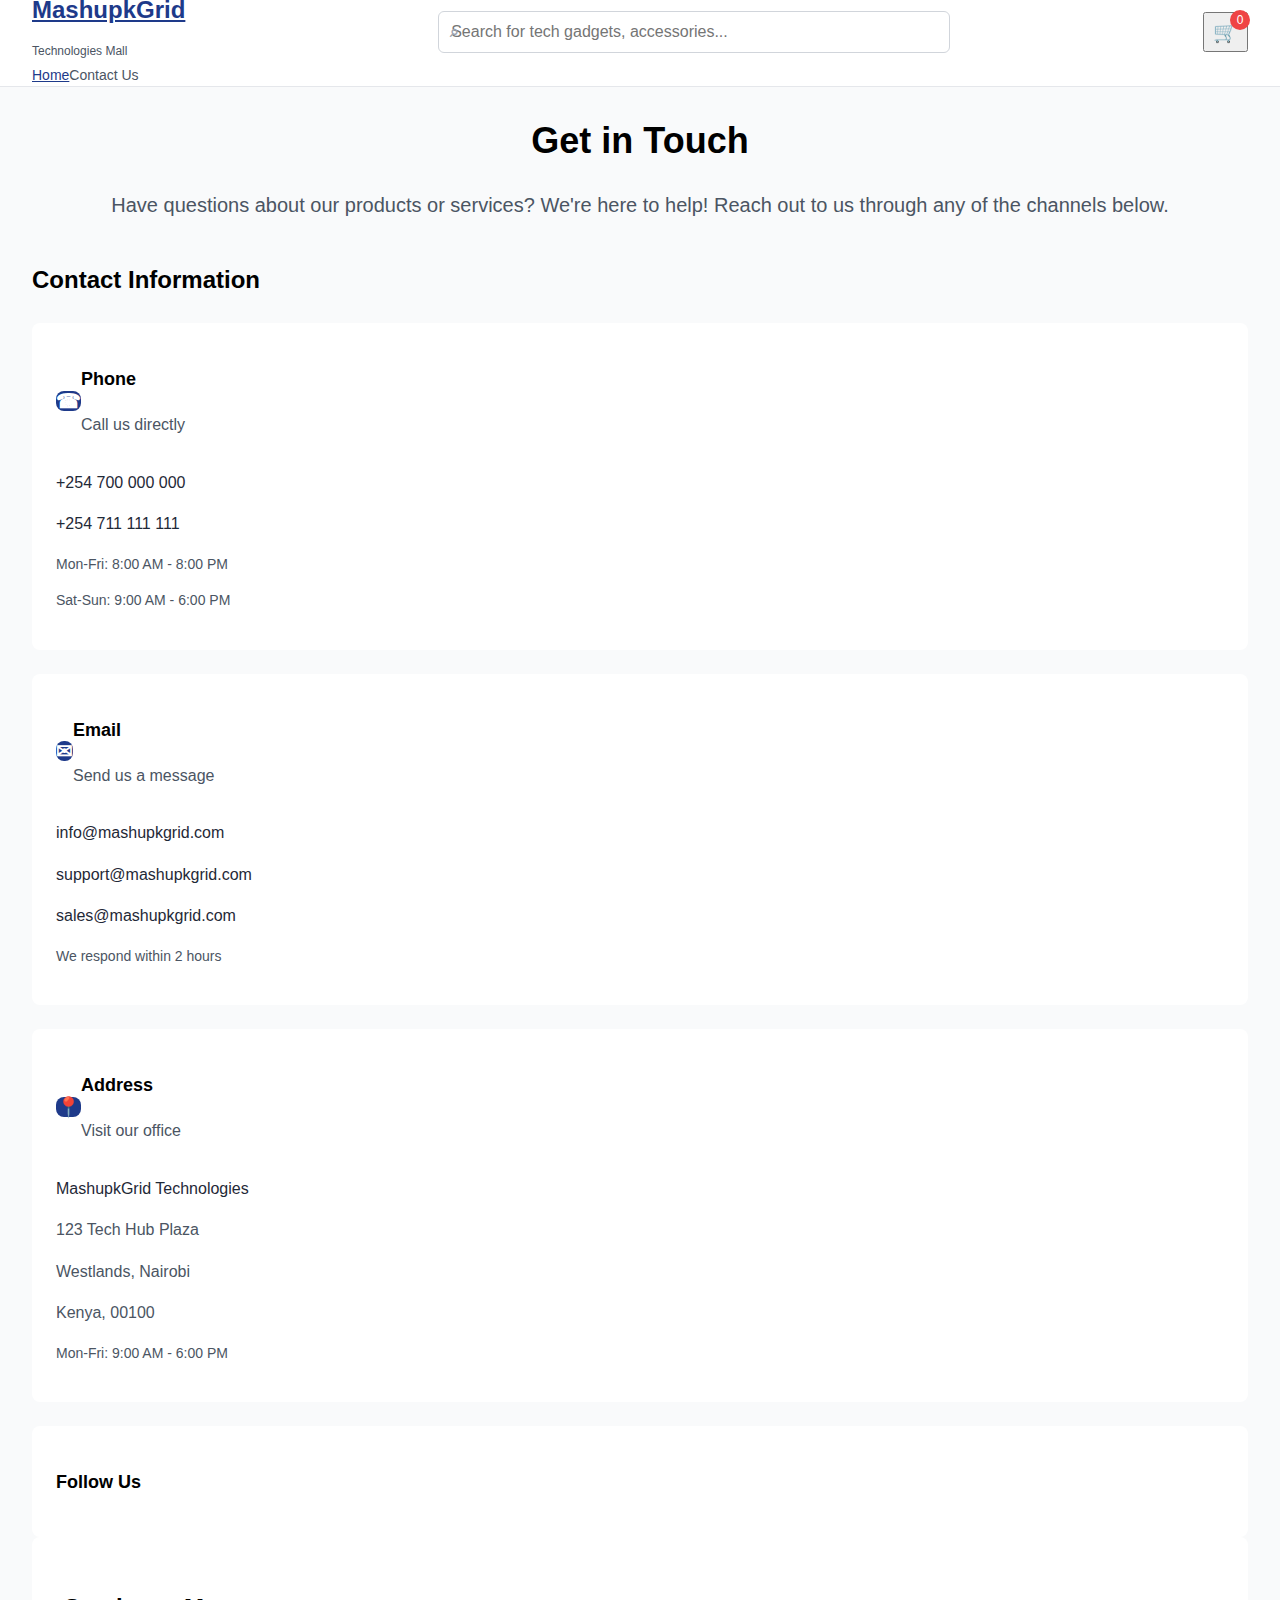
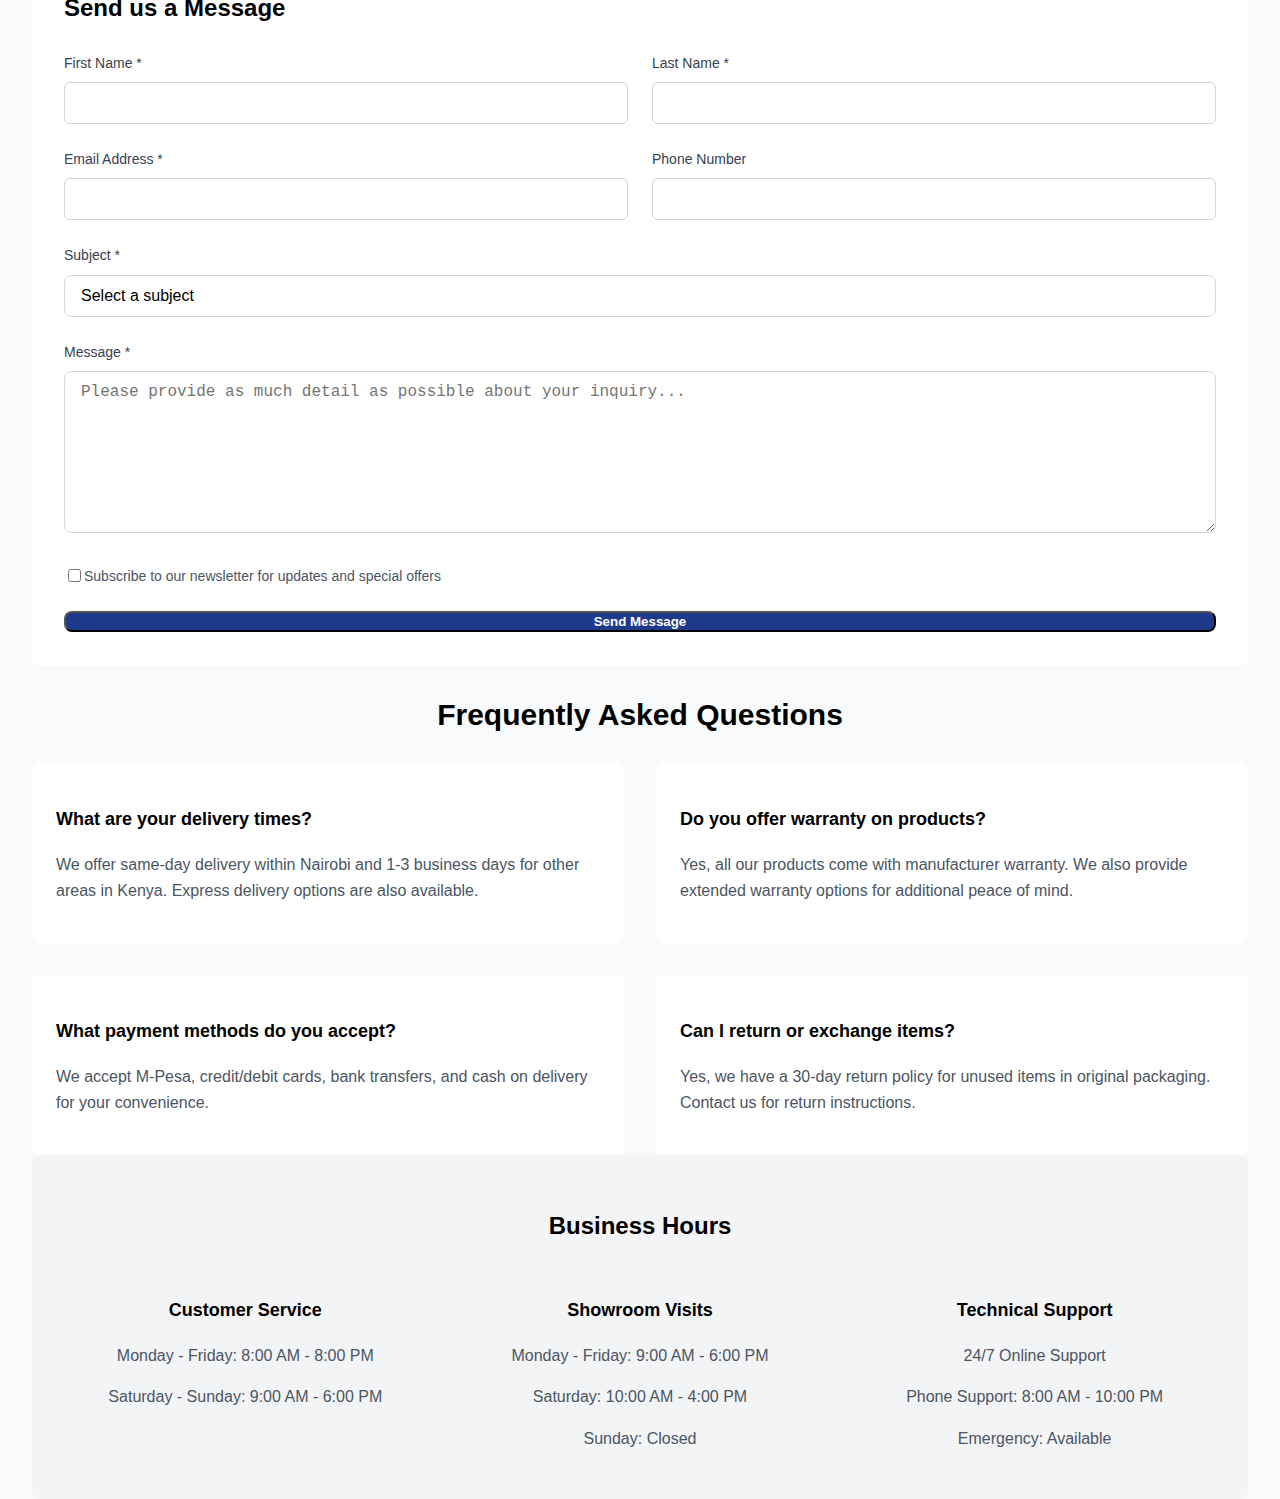
<file: contact.html>
<!DOCTYPE html>
<html lang="en">
<head>
    <meta charset="UTF-8">
    <meta name="viewport" content="width=device-width, initial-scale=1.0">
    <title>Contact Us - MashupkGrid Technologies Mall</title>
    <link rel="stylesheet" href="css/tailwind-custom.css">
    <link rel="stylesheet" href="css/custom-config.css">
    <link rel="stylesheet" href="css/fontawesome.css">
</head>
<body class="bg-gray-50">
    <!-- Navigation Header -->
    <nav class="bg-white shadow-lg">
        <div class="max-w-7xl mx-auto px-4 sm:px-6 lg:px-8">
            <div class="flex justify-between h-16">
                <div class="flex items-center">
                    <!-- Logo -->
                    <div class="flex-shrink-0">
                        <a href="index.html" class="text-2xl font-bold text-primary">MashupkGrid</a>
                        <p class="text-xs text-gray-600">Technologies Mall</p>
                    </div>
                </div>
                
                <!-- Search Bar -->
                <div class="hidden md:flex items-center flex-1 max-w-lg mx-8">
                    <div class="relative w-full">
                        <input type="text" id="search-input" placeholder="Search for tech gadgets, accessories..." 
                               class="w-full px-4 py-2 pl-10 pr-4 border border-gray-300 rounded-lg focus:outline-none focus:ring-2 focus:ring-primary">
                        <i class="fas fa-search absolute left-3 top-1/2 transform -translate-y-1/2 text-gray-400"></i>
                    </div>
                </div>
                
                <!-- Cart -->
                <div class="flex items-center space-x-4">
                    <button id="cart-btn" class="relative p-2 text-gray-600 hover:text-primary">
                        <i class="fas fa-shopping-cart text-xl"></i>
                        <span id="cart-count" class="absolute -top-1 -right-1 bg-red-500 text-white text-xs rounded-full h-5 w-5 flex items-center justify-center">0</span>
                    </button>
                </div>
            </div>
        </div>
    </nav>

    <!-- Breadcrumb -->
    <nav class="bg-white border-b border-gray-200 py-3">
        <div class="max-w-7xl mx-auto px-4 sm:px-6 lg:px-8">
            <div class="flex items-center space-x-2 text-sm">
                <a href="index.html" class="text-primary hover:text-blue-700">Home</a>
                <i class="fas fa-chevron-right text-gray-400"></i>
                <span class="text-gray-600">Contact Us</span>
            </div>
        </div>
    </nav>

    <!-- Contact Content -->
    <div class="max-w-7xl mx-auto px-4 sm:px-6 lg:px-8 py-12">
        <!-- Header -->
        <div class="text-center mb-12">
            <h1 class="text-4xl font-bold text-gray-900 mb-4">Get in Touch</h1>
            <p class="text-xl text-gray-600 max-w-2xl mx-auto">
                Have questions about our products or services? We're here to help! 
                Reach out to us through any of the channels below.
            </p>
        </div>

        <div class="grid grid-cols-1 lg:grid-cols-3 gap-12">
            <!-- Contact Information -->
            <div class="lg:col-span-1">
                <h2 class="text-2xl font-bold text-gray-900 mb-6">Contact Information</h2>
                
                <!-- Contact Cards -->
                <div class="space-y-6">
                    <!-- Phone -->
                    <div class="bg-white p-6 rounded-lg shadow-md">
                        <div class="flex items-center mb-4">
                            <div class="bg-primary text-white w-12 h-12 rounded-lg flex items-center justify-center mr-4">
                                <i class="fas fa-phone text-xl"></i>
                            </div>
                            <div>
                                <h3 class="text-lg font-semibold">Phone</h3>
                                <p class="text-gray-600">Call us directly</p>
                            </div>
                        </div>
                        <div class="space-y-2">
                            <p class="text-gray-800 font-medium">+254 700 000 000</p>
                            <p class="text-gray-800 font-medium">+254 711 111 111</p>
                            <p class="text-sm text-gray-600">Mon-Fri: 8:00 AM - 8:00 PM</p>
                            <p class="text-sm text-gray-600">Sat-Sun: 9:00 AM - 6:00 PM</p>
                        </div>
                    </div>

                    <!-- Email -->
                    <div class="bg-white p-6 rounded-lg shadow-md">
                        <div class="flex items-center mb-4">
                            <div class="bg-primary text-white w-12 h-12 rounded-lg flex items-center justify-center mr-4">
                                <i class="fas fa-envelope text-xl"></i>
                            </div>
                            <div>
                                <h3 class="text-lg font-semibold">Email</h3>
                                <p class="text-gray-600">Send us a message</p>
                            </div>
                        </div>
                        <div class="space-y-2">
                            <p class="text-gray-800 font-medium">info@mashupkgrid.com</p>
                            <p class="text-gray-800 font-medium">support@mashupkgrid.com</p>
                            <p class="text-gray-800 font-medium">sales@mashupkgrid.com</p>
                            <p class="text-sm text-gray-600">We respond within 2 hours</p>
                        </div>
                    </div>

                    <!-- Address -->
                    <div class="bg-white p-6 rounded-lg shadow-md">
                        <div class="flex items-center mb-4">
                            <div class="bg-primary text-white w-12 h-12 rounded-lg flex items-center justify-center mr-4">
                                <i class="fas fa-map-marker-alt text-xl"></i>
                            </div>
                            <div>
                                <h3 class="text-lg font-semibold">Address</h3>
                                <p class="text-gray-600">Visit our office</p>
                            </div>
                        </div>
                        <div class="space-y-2">
                            <p class="text-gray-800 font-medium">MashupkGrid Technologies</p>
                            <p class="text-gray-600">123 Tech Hub Plaza</p>
                            <p class="text-gray-600">Westlands, Nairobi</p>
                            <p class="text-gray-600">Kenya, 00100</p>
                            <p class="text-sm text-gray-600 mt-3">Mon-Fri: 9:00 AM - 6:00 PM</p>
                        </div>
                    </div>

                    <!-- Social Media -->
                    <div class="bg-white p-6 rounded-lg shadow-md">
                        <h3 class="text-lg font-semibold mb-4">Follow Us</h3>
                        <div class="flex space-x-4">
                            <a href="#" class="bg-blue-600 text-white w-10 h-10 rounded-lg flex items-center justify-center hover:bg-blue-700">
                                <i class="fab fa-facebook-f"></i>
                            </a>
                            <a href="#" class="bg-blue-400 text-white w-10 h-10 rounded-lg flex items-center justify-center hover:bg-blue-500">
                                <i class="fab fa-twitter"></i>
                            </a>
                            <a href="#" class="bg-red-600 text-white w-10 h-10 rounded-lg flex items-center justify-center hover:bg-red-700">
                                <i class="fab fa-instagram"></i>
                            </a>
                            <a href="#" class="bg-blue-800 text-white w-10 h-10 rounded-lg flex items-center justify-center hover:bg-blue-900">
                                <i class="fab fa-linkedin-in"></i>
                            </a>
                        </div>
                    </div>
                </div>
            </div>

            <!-- Contact Form -->
            <div class="lg:col-span-2">
                <div class="bg-white p-8 rounded-lg shadow-md">
                    <h2 class="text-2xl font-bold text-gray-900 mb-6">Send us a Message</h2>
                    
                    <form id="contact-form" class="space-y-6">
                        <div class="grid grid-cols-1 md:grid-cols-2 gap-6">
                            <div>
                                <label class="block text-sm font-medium text-gray-700 mb-2">First Name *</label>
                                <input type="text" required 
                                       class="w-full px-4 py-3 border border-gray-300 rounded-lg focus:outline-none focus:ring-2 focus:ring-primary">
                            </div>
                            <div>
                                <label class="block text-sm font-medium text-gray-700 mb-2">Last Name *</label>
                                <input type="text" required 
                                       class="w-full px-4 py-3 border border-gray-300 rounded-lg focus:outline-none focus:ring-2 focus:ring-primary">
                            </div>
                        </div>

                        <div class="grid grid-cols-1 md:grid-cols-2 gap-6">
                            <div>
                                <label class="block text-sm font-medium text-gray-700 mb-2">Email Address *</label>
                                <input type="email" required 
                                       class="w-full px-4 py-3 border border-gray-300 rounded-lg focus:outline-none focus:ring-2 focus:ring-primary">
                            </div>
                            <div>
                                <label class="block text-sm font-medium text-gray-700 mb-2">Phone Number</label>
                                <input type="tel" 
                                       class="w-full px-4 py-3 border border-gray-300 rounded-lg focus:outline-none focus:ring-2 focus:ring-primary">
                            </div>
                        </div>

                        <div>
                            <label class="block text-sm font-medium text-gray-700 mb-2">Subject *</label>
                            <select required class="w-full px-4 py-3 border border-gray-300 rounded-lg focus:outline-none focus:ring-2 focus:ring-primary">
                                <option value="">Select a subject</option>
                                <option value="general">General Inquiry</option>
                                <option value="product">Product Question</option>
                                <option value="order">Order Status</option>
                                <option value="technical">Technical Support</option>
                                <option value="billing">Billing Issue</option>
                                <option value="partnership">Partnership</option>
                                <option value="other">Other</option>
                            </select>
                        </div>

                        <div>
                            <label class="block text-sm font-medium text-gray-700 mb-2">Message *</label>
                            <textarea required rows="6" 
                                      placeholder="Please provide as much detail as possible about your inquiry..."
                                      class="w-full px-4 py-3 border border-gray-300 rounded-lg focus:outline-none focus:ring-2 focus:ring-primary"></textarea>
                        </div>

                        <div class="flex items-center">
                            <input type="checkbox" id="newsletter" 
                                   class="w-4 h-4 text-primary border-gray-300 rounded focus:ring-primary">
                            <label for="newsletter" class="ml-2 text-sm text-gray-600">
                                Subscribe to our newsletter for updates and special offers
                            </label>
                        </div>

                        <button type="submit" 
                                class="w-full bg-primary text-white py-3 px-6 rounded-lg font-semibold hover:bg-blue-700 transition duration-300">
                            <i class="fas fa-paper-plane mr-2"></i>Send Message
                        </button>
                    </form>
                </div>
            </div>
        </div>

        <!-- FAQ Section -->
        <div class="mt-16">
            <h2 class="text-3xl font-bold text-center text-gray-900 mb-12">Frequently Asked Questions</h2>
            <div class="grid grid-cols-1 md:grid-cols-2 gap-8">
                <div class="bg-white p-6 rounded-lg shadow-md">
                    <h3 class="text-lg font-semibold mb-3">What are your delivery times?</h3>
                    <p class="text-gray-600">
                        We offer same-day delivery within Nairobi and 1-3 business days for other areas in Kenya. 
                        Express delivery options are also available.
                    </p>
                </div>
                <div class="bg-white p-6 rounded-lg shadow-md">
                    <h3 class="text-lg font-semibold mb-3">Do you offer warranty on products?</h3>
                    <p class="text-gray-600">
                        Yes, all our products come with manufacturer warranty. We also provide extended warranty 
                        options for additional peace of mind.
                    </p>
                </div>
                <div class="bg-white p-6 rounded-lg shadow-md">
                    <h3 class="text-lg font-semibold mb-3">What payment methods do you accept?</h3>
                    <p class="text-gray-600">
                        We accept M-Pesa, credit/debit cards, bank transfers, and cash on delivery for your convenience.
                    </p>
                </div>
                <div class="bg-white p-6 rounded-lg shadow-md">
                    <h3 class="text-lg font-semibold mb-3">Can I return or exchange items?</h3>
                    <p class="text-gray-600">
                        Yes, we have a 30-day return policy for unused items in original packaging. 
                        Contact us for return instructions.
                    </p>
                </div>
            </div>
        </div>

        <!-- Business Hours -->
        <div class="mt-16 bg-gray-100 rounded-lg p-8">
            <h2 class="text-2xl font-bold text-center text-gray-900 mb-8">Business Hours</h2>
            <div class="grid grid-cols-1 md:grid-cols-3 gap-8 text-center">
                <div>
                    <h3 class="text-lg font-semibold mb-3">Customer Service</h3>
                    <div class="space-y-1 text-gray-600">
                        <p>Monday - Friday: 8:00 AM - 8:00 PM</p>
                        <p>Saturday - Sunday: 9:00 AM - 6:00 PM</p>
                    </div>
                </div>
                <div>
                    <h3 class="text-lg font-semibold mb-3">Showroom Visits</h3>
                    <div class="space-y-1 text-gray-600">
                        <p>Monday - Friday: 9:00 AM - 6:00 PM</p>
                        <p>Saturday: 10:00 AM - 4:00 PM</p>
                        <p>Sunday: Closed</p>
                    </div>
                </div>
                <div>
                    <h3 class="text-lg font-semibold mb-3">Technical Support</h3>
                    <div class="space-y-1 text-gray-600">
                        <p>24/7 Online Support</p>
                        <p>Phone Support: 8:00 AM - 10:00 PM</p>
                        <p>Emergency: Available</p>
                    </div>
                </div>
            </div>
        </div>
    </div>

    <!-- Shopping Cart Sidebar -->
    <div id="cart-sidebar" class="fixed inset-y-0 right-0 w-96 bg-white shadow-2xl transform translate-x-full transition-transform duration-300 z-50">
        <div class="p-6">
            <div class="flex justify-between items-center mb-6">
                <h3 class="text-xl font-bold">Shopping Cart</h3>
                <button id="close-cart" class="text-gray-500 hover:text-gray-700">
                    <i class="fas fa-times text-xl"></i>
                </button>
            </div>
            <div id="cart-items" class="space-y-4">
                <!-- Cart items will be populated by JavaScript -->
            </div>
            <div class="border-t pt-4 mt-6">
                <div class="flex justify-between text-xl font-bold mb-4">
                    <span>Total: </span>
                    <span id="cart-total">KSh 0.00</span>
                </div>
                <button id="checkout-btn" class="w-full bg-primary text-white py-3 rounded-lg font-semibold hover:bg-blue-700">
                    Proceed to Checkout
                </button>
            </div>
        </div>
    </div>

    <!-- Cart Overlay -->
    <div id="cart-overlay" class="fixed inset-0 bg-black bg-opacity-50 hidden z-40"></div>

    <script src="js/main.js"></script>
    <link rel="stylesheet" href="css/custom-config.css">
</body>
</html>
</file>
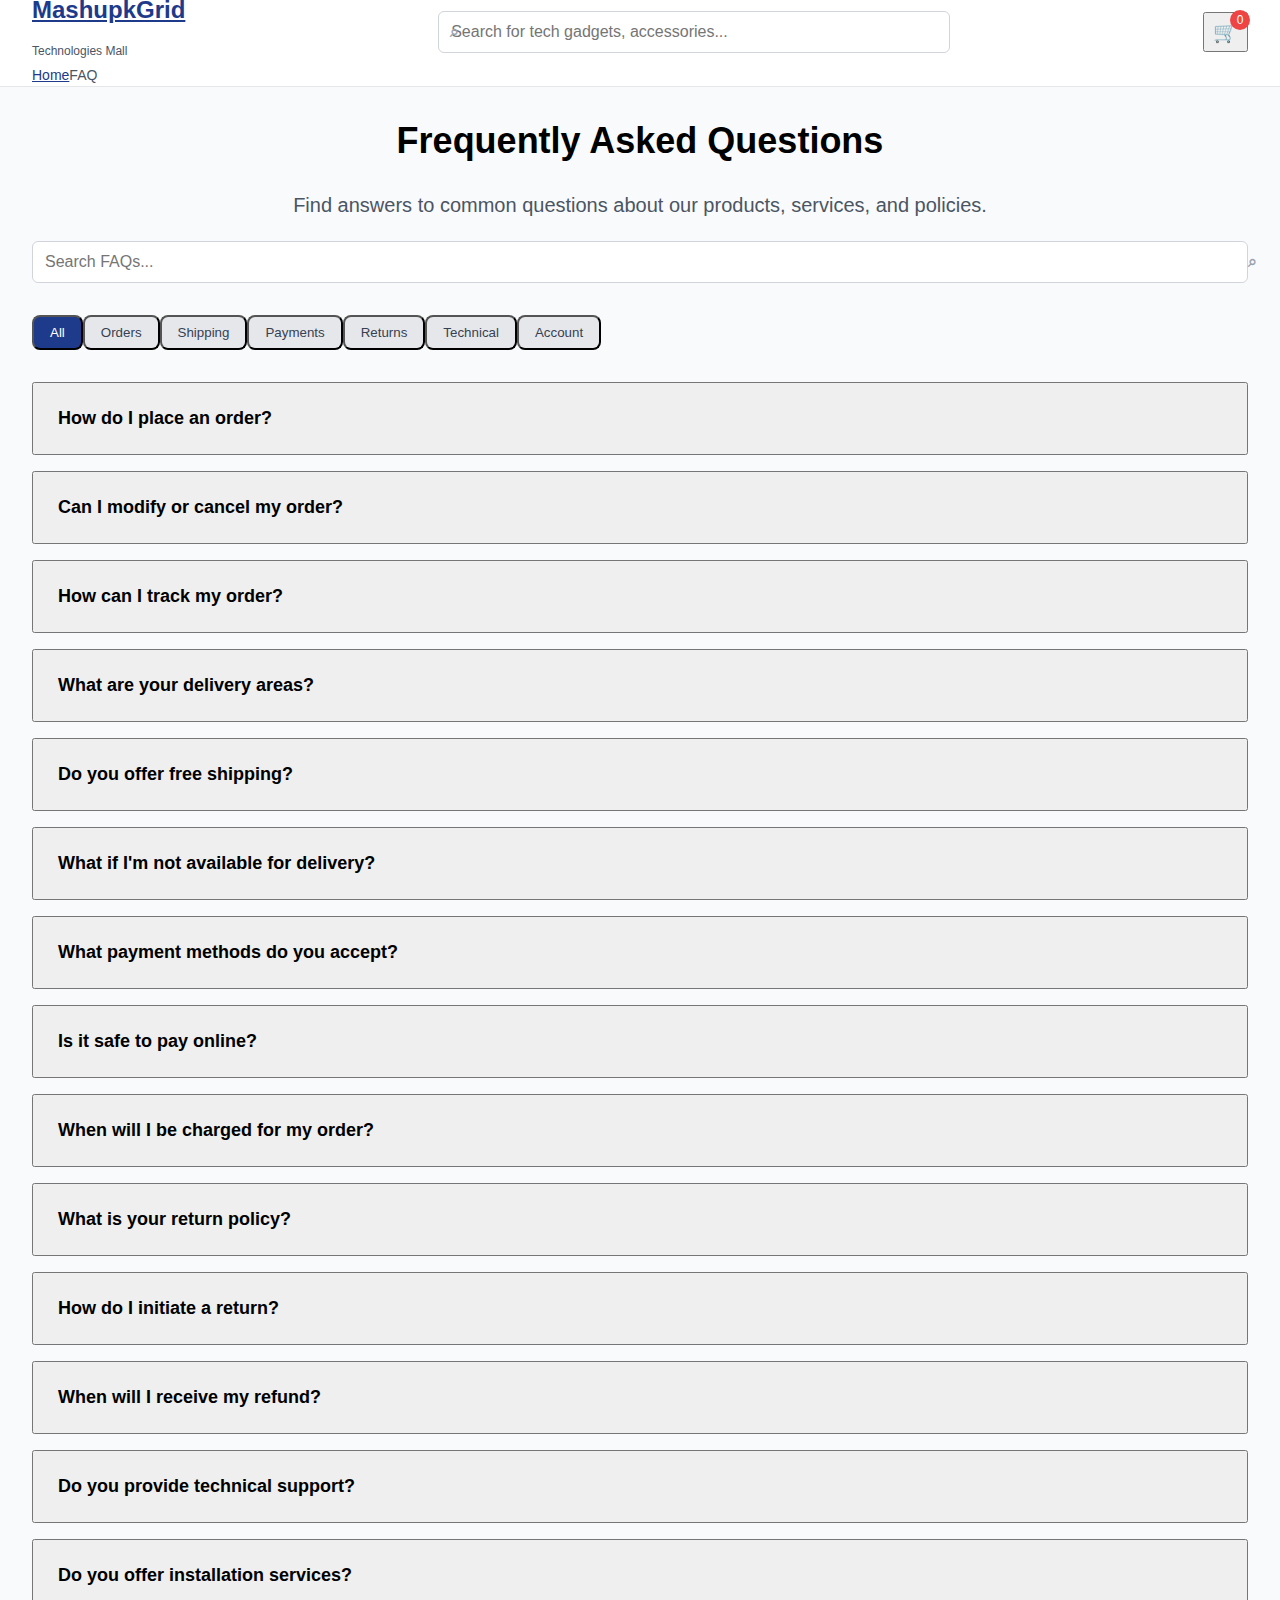
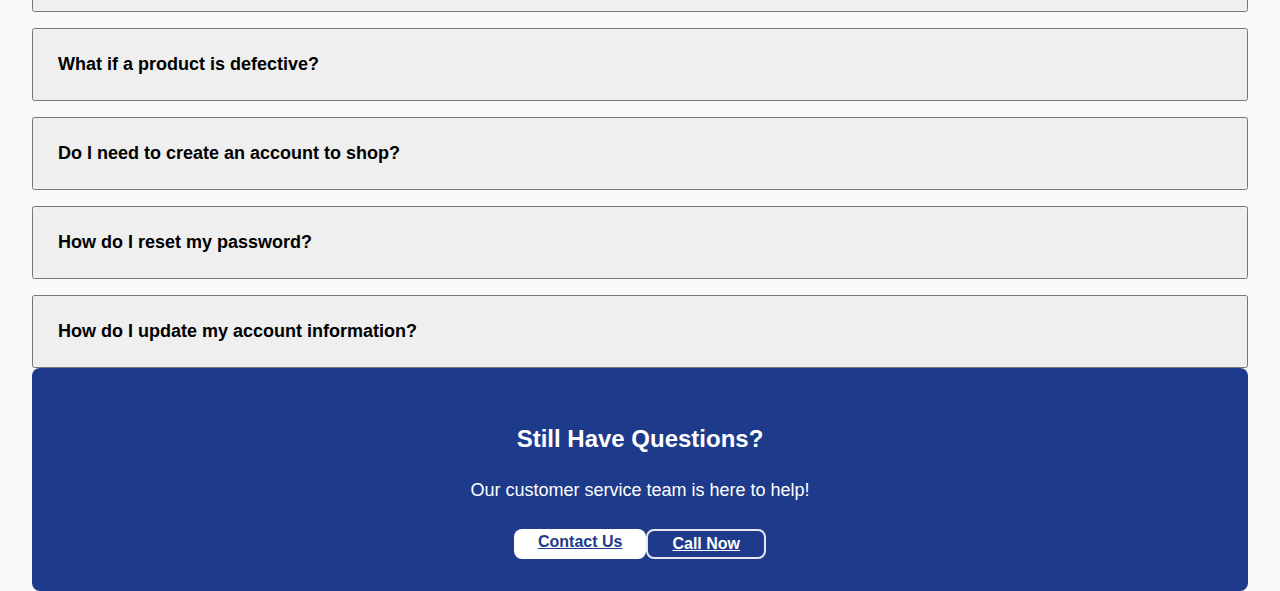
<file: faq.html>
<!DOCTYPE html>
<html lang="en">
<head>
    <meta charset="UTF-8">
    <meta name="viewport" content="width=device-width, initial-scale=1.0">
    <title>FAQ - MashupkGrid Technologies Mall</title>
    <link rel="stylesheet" href="css/tailwind-custom.css">
    <link rel="stylesheet" href="css/custom-config.css">
    <link rel="stylesheet" href="css/fontawesome.css">
</head>
<body class="bg-gray-50">
    <!-- Navigation Header -->
    <nav class="bg-white shadow-lg">
        <div class="max-w-7xl mx-auto px-4 sm:px-6 lg:px-8">
            <div class="flex justify-between h-16">
                <div class="flex items-center">
                    <!-- Logo -->
                    <div class="flex-shrink-0">
                        <a href="index.html" class="text-2xl font-bold text-primary">MashupkGrid</a>
                        <p class="text-xs text-gray-600">Technologies Mall</p>
                    </div>
                </div>
                
                <!-- Search Bar -->
                <div class="hidden md:flex items-center flex-1 max-w-lg mx-8">
                    <div class="relative w-full">
                        <input type="text" id="search-input" placeholder="Search for tech gadgets, accessories..." 
                               class="w-full px-4 py-2 pl-10 pr-4 border border-gray-300 rounded-lg focus:outline-none focus:ring-2 focus:ring-primary">
                        <i class="fas fa-search absolute left-3 top-1/2 transform -translate-y-1/2 text-gray-400"></i>
                    </div>
                </div>
                
                <!-- Cart -->
                <div class="flex items-center space-x-4">
                    <button id="cart-btn" class="relative p-2 text-gray-600 hover:text-primary">
                        <i class="fas fa-shopping-cart text-xl"></i>
                        <span id="cart-count" class="absolute -top-1 -right-1 bg-red-500 text-white text-xs rounded-full h-5 w-5 flex items-center justify-center">0</span>
                    </button>
                </div>
            </div>
        </div>
    </nav>

    <!-- Breadcrumb -->
    <nav class="bg-white border-b border-gray-200 py-3">
        <div class="max-w-7xl mx-auto px-4 sm:px-6 lg:px-8">
            <div class="flex items-center space-x-2 text-sm">
                <a href="index.html" class="text-primary hover:text-blue-700">Home</a>
                <i class="fas fa-chevron-right text-gray-400"></i>
                <span class="text-gray-600">FAQ</span>
            </div>
        </div>
    </nav>

    <!-- FAQ Content -->
    <div class="max-w-4xl mx-auto px-4 sm:px-6 lg:px-8 py-12">
        <!-- Header -->
        <div class="text-center mb-12">
            <h1 class="text-4xl font-bold text-gray-900 mb-4">Frequently Asked Questions</h1>
            <p class="text-xl text-gray-600">
                Find answers to common questions about our products, services, and policies.
            </p>
        </div>

        <!-- Search FAQ -->
        <div class="mb-8">
            <div class="relative">
                <input type="text" id="faq-search" placeholder="Search FAQs..." 
                       class="w-full px-4 py-3 pl-12 border border-gray-300 rounded-lg focus:outline-none focus:ring-2 focus:ring-primary">
                <i class="fas fa-search absolute left-4 top-1/2 transform -translate-y-1/2 text-gray-400"></i>
            </div>
        </div>

        <!-- FAQ Categories -->
        <div class="mb-8">
            <div class="flex flex-wrap gap-2">
                <button class="faq-category-btn bg-primary text-white px-4 py-2 rounded-lg" data-category="all">All</button>
                <button class="faq-category-btn bg-gray-200 text-gray-700 px-4 py-2 rounded-lg hover:bg-gray-300" data-category="orders">Orders</button>
                <button class="faq-category-btn bg-gray-200 text-gray-700 px-4 py-2 rounded-lg hover:bg-gray-300" data-category="shipping">Shipping</button>
                <button class="faq-category-btn bg-gray-200 text-gray-700 px-4 py-2 rounded-lg hover:bg-gray-300" data-category="payments">Payments</button>
                <button class="faq-category-btn bg-gray-200 text-gray-700 px-4 py-2 rounded-lg hover:bg-gray-300" data-category="returns">Returns</button>
                <button class="faq-category-btn bg-gray-200 text-gray-700 px-4 py-2 rounded-lg hover:bg-gray-300" data-category="technical">Technical</button>
                <button class="faq-category-btn bg-gray-200 text-gray-700 px-4 py-2 rounded-lg hover:bg-gray-300" data-category="account">Account</button>
            </div>
        </div>

        <!-- FAQ Items -->
        <div class="space-y-4" id="faq-container">
            <!-- Orders Category -->
            <div class="faq-item bg-white rounded-lg shadow-md overflow-hidden" data-category="orders">
                <button class="faq-question w-full text-left p-6 hover:bg-gray-50 flex justify-between items-center">
                    <span class="font-semibold text-lg">How do I place an order?</span>
                    <i class="fas fa-chevron-down transform transition-transform"></i>
                </button>
                <div class="faq-answer hidden p-6 pt-0 text-gray-600">
                    <p>To place an order, simply browse our products, add items to your cart, and proceed to checkout. You'll need to provide your delivery information and choose a payment method. Once confirmed, you'll receive an order confirmation email.</p>
                </div>
            </div>

            <div class="faq-item bg-white rounded-lg shadow-md overflow-hidden" data-category="orders">
                <button class="faq-question w-full text-left p-6 hover:bg-gray-50 flex justify-between items-center">
                    <span class="font-semibold text-lg">Can I modify or cancel my order?</span>
                    <i class="fas fa-chevron-down transform transition-transform"></i>
                </button>
                <div class="faq-answer hidden p-6 pt-0 text-gray-600">
                    <p>You can modify or cancel your order within 1 hour of placing it. After that, if the order hasn't been processed, please contact our customer service team immediately. Once an order is dispatched, modifications are not possible.</p>
                </div>
            </div>

            <div class="faq-item bg-white rounded-lg shadow-md overflow-hidden" data-category="orders">
                <button class="faq-question w-full text-left p-6 hover:bg-gray-50 flex justify-between items-center">
                    <span class="font-semibold text-lg">How can I track my order?</span>
                    <i class="fas fa-chevron-down transform transition-transform"></i>
                </button>
                <div class="faq-answer hidden p-6 pt-0 text-gray-600">
                    <p>Once your order is dispatched, you'll receive a tracking number via SMS and email. You can use this number to track your package on our website or through our delivery partner's tracking system.</p>
                </div>
            </div>

            <!-- Shipping Category -->
            <div class="faq-item bg-white rounded-lg shadow-md overflow-hidden" data-category="shipping">
                <button class="faq-question w-full text-left p-6 hover:bg-gray-50 flex justify-between items-center">
                    <span class="font-semibold text-lg">What are your delivery areas?</span>
                    <i class="fas fa-chevron-down transform transition-transform"></i>
                </button>
                <div class="faq-answer hidden p-6 pt-0 text-gray-600">
                    <p>We deliver nationwide across Kenya. Same-day delivery is available within Nairobi, while other areas receive delivery within 1-3 business days depending on the location.</p>
                </div>
            </div>

            <div class="faq-item bg-white rounded-lg shadow-md overflow-hidden" data-category="shipping">
                <button class="faq-question w-full text-left p-6 hover:bg-gray-50 flex justify-between items-center">
                    <span class="font-semibold text-lg">Do you offer free shipping?</span>
                    <i class="fas fa-chevron-down transform transition-transform"></i>
                </button>
                <div class="faq-answer hidden p-6 pt-0 text-gray-600">
                    <p>Yes! We offer free standard shipping on orders above KSh 5,000. For orders below this amount, standard shipping fees apply. Express and overnight delivery options are available at additional cost.</p>
                </div>
            </div>

            <div class="faq-item bg-white rounded-lg shadow-md overflow-hidden" data-category="shipping">
                <button class="faq-question w-full text-left p-6 hover:bg-gray-50 flex justify-between items-center">
                    <span class="font-semibold text-lg">What if I'm not available for delivery?</span>
                    <i class="fas fa-chevron-down transform transition-transform"></i>
                </button>
                <div class="faq-answer hidden p-6 pt-0 text-gray-600">
                    <p>Our delivery team will attempt to contact you before delivery. If you're not available, they'll try to deliver the next business day. You can also arrange a convenient delivery time by contacting our customer service.</p>
                </div>
            </div>

            <!-- Payments Category -->
            <div class="faq-item bg-white rounded-lg shadow-md overflow-hidden" data-category="payments">
                <button class="faq-question w-full text-left p-6 hover:bg-gray-50 flex justify-between items-center">
                    <span class="font-semibold text-lg">What payment methods do you accept?</span>
                    <i class="fas fa-chevron-down transform transition-transform"></i>
                </button>
                <div class="faq-answer hidden p-6 pt-0 text-gray-600">
                    <p>We accept multiple payment methods including M-Pesa, Visa, MasterCard, bank transfers, and cash on delivery. All online payments are processed securely through encrypted channels.</p>
                </div>
            </div>

            <div class="faq-item bg-white rounded-lg shadow-md overflow-hidden" data-category="payments">
                <button class="faq-question w-full text-left p-6 hover:bg-gray-50 flex justify-between items-center">
                    <span class="font-semibold text-lg">Is it safe to pay online?</span>
                    <i class="fas fa-chevron-down transform transition-transform"></i>
                </button>
                <div class="faq-answer hidden p-6 pt-0 text-gray-600">
                    <p>Absolutely! We use industry-standard SSL encryption to protect your payment information. We're also PCI DSS compliant, ensuring your credit card details are handled securely.</p>
                </div>
            </div>

            <div class="faq-item bg-white rounded-lg shadow-md overflow-hidden" data-category="payments">
                <button class="faq-question w-full text-left p-6 hover:bg-gray-50 flex justify-between items-center">
                    <span class="font-semibold text-lg">When will I be charged for my order?</span>
                    <i class="fas fa-chevron-down transform transition-transform"></i>
                </button>
                <div class="faq-answer hidden p-6 pt-0 text-gray-600">
                    <p>For online payments, you'll be charged immediately upon order confirmation. For cash on delivery orders, payment is collected when the order is delivered to your address.</p>
                </div>
            </div>

            <!-- Returns Category -->
            <div class="faq-item bg-white rounded-lg shadow-md overflow-hidden" data-category="returns">
                <button class="faq-question w-full text-left p-6 hover:bg-gray-50 flex justify-between items-center">
                    <span class="font-semibold text-lg">What is your return policy?</span>
                    <i class="fas fa-chevron-down transform transition-transform"></i>
                </button>
                <div class="faq-answer hidden p-6 pt-0 text-gray-600">
                    <p>We offer a 30-day return policy for unused items in their original packaging. The item must be in the same condition as received, with all accessories and documentation included.</p>
                </div>
            </div>

            <div class="faq-item bg-white rounded-lg shadow-md overflow-hidden" data-category="returns">
                <button class="faq-question w-full text-left p-6 hover:bg-gray-50 flex justify-between items-center">
                    <span class="font-semibold text-lg">How do I initiate a return?</span>
                    <i class="fas fa-chevron-down transform transition-transform"></i>
                </button>
                <div class="faq-answer hidden p-6 pt-0 text-gray-600">
                    <p>Contact our customer service team with your order number and reason for return. We'll provide you with return instructions and a return shipping label if applicable.</p>
                </div>
            </div>

            <div class="faq-item bg-white rounded-lg shadow-md overflow-hidden" data-category="returns">
                <button class="faq-question w-full text-left p-6 hover:bg-gray-50 flex justify-between items-center">
                    <span class="font-semibold text-lg">When will I receive my refund?</span>
                    <i class="fas fa-chevron-down transform transition-transform"></i>
                </button>
                <div class="faq-answer hidden p-6 pt-0 text-gray-600">
                    <p>Refunds are processed within 3-5 business days after we receive the returned item. The refund will be credited to your original payment method.</p>
                </div>
            </div>

            <!-- Technical Category -->
            <div class="faq-item bg-white rounded-lg shadow-md overflow-hidden" data-category="technical">
                <button class="faq-question w-full text-left p-6 hover:bg-gray-50 flex justify-between items-center">
                    <span class="font-semibold text-lg">Do you provide technical support?</span>
                    <i class="fas fa-chevron-down transform transition-transform"></i>
                </button>
                <div class="faq-answer hidden p-6 pt-0 text-gray-600">
                    <p>Yes, we provide technical support for all products we sell. Our technical team is available 24/7 via phone, email, or live chat to help with setup, troubleshooting, and general technical questions.</p>
                </div>
            </div>

            <div class="faq-item bg-white rounded-lg shadow-md overflow-hidden" data-category="technical">
                <button class="faq-question w-full text-left p-6 hover:bg-gray-50 flex justify-between items-center">
                    <span class="font-semibold text-lg">Do you offer installation services?</span>
                    <i class="fas fa-chevron-down transform transition-transform"></i>
                </button>
                <div class="faq-answer hidden p-6 pt-0 text-gray-600">
                    <p>We offer installation services for certain products like networking equipment, smart home devices, and computer hardware. Contact us for availability and pricing in your area.</p>
                </div>
            </div>

            <div class="faq-item bg-white rounded-lg shadow-md overflow-hidden" data-category="technical">
                <button class="faq-question w-full text-left p-6 hover:bg-gray-50 flex justify-between items-center">
                    <span class="font-semibold text-lg">What if a product is defective?</span>
                    <i class="fas fa-chevron-down transform transition-transform"></i>
                </button>
                <div class="faq-answer hidden p-6 pt-0 text-gray-600">
                    <p>If you receive a defective product, contact us immediately. We'll arrange for a replacement or repair under warranty. All products come with manufacturer warranty, and we also offer extended warranty options.</p>
                </div>
            </div>

            <!-- Account Category -->
            <div class="faq-item bg-white rounded-lg shadow-md overflow-hidden" data-category="account">
                <button class="faq-question w-full text-left p-6 hover:bg-gray-50 flex justify-between items-center">
                    <span class="font-semibold text-lg">Do I need to create an account to shop?</span>
                    <i class="fas fa-chevron-down transform transition-transform"></i>
                </button>
                <div class="faq-answer hidden p-6 pt-0 text-gray-600">
                    <p>While you can shop as a guest, creating an account allows you to track orders, save addresses, view order history, and receive personalized recommendations and exclusive offers.</p>
                </div>
            </div>

            <div class="faq-item bg-white rounded-lg shadow-md overflow-hidden" data-category="account">
                <button class="faq-question w-full text-left p-6 hover:bg-gray-50 flex justify-between items-center">
                    <span class="font-semibold text-lg">How do I reset my password?</span>
                    <i class="fas fa-chevron-down transform transition-transform"></i>
                </button>
                <div class="faq-answer hidden p-6 pt-0 text-gray-600">
                    <p>Click on "Forgot Password" on the login page and enter your email address. You'll receive a password reset link via email. Follow the instructions to create a new password.</p>
                </div>
            </div>

            <div class="faq-item bg-white rounded-lg shadow-md overflow-hidden" data-category="account">
                <button class="faq-question w-full text-left p-6 hover:bg-gray-50 flex justify-between items-center">
                    <span class="font-semibold text-lg">How do I update my account information?</span>
                    <i class="fas fa-chevron-down transform transition-transform"></i>
                </button>
                <div class="faq-answer hidden p-6 pt-0 text-gray-600">
                    <p>Log into your account and go to "Account Settings" where you can update your personal information, addresses, phone number, and communication preferences.</p>
                </div>
            </div>
        </div>

        <!-- Still Have Questions -->
        <div class="mt-16 bg-primary text-white rounded-lg p-8 text-center">
            <h2 class="text-2xl font-bold mb-4">Still Have Questions?</h2>
            <p class="text-lg mb-6">Our customer service team is here to help!</p>
            <div class="flex flex-col sm:flex-row gap-4 justify-center">
                <a href="contact.html" class="bg-white text-primary px-6 py-3 rounded-lg font-semibold hover:bg-gray-100 transition duration-300">
                    Contact Us
                </a>
                <a href="tel:+254700000000" class="bg-transparent border-2 border-white text-white px-6 py-3 rounded-lg font-semibold hover:bg-white hover:text-primary transition duration-300">
                    Call Now
                </a>
            </div>
        </div>
    </div>

    <!-- Shopping Cart Sidebar -->
    <div id="cart-sidebar" class="fixed inset-y-0 right-0 w-96 bg-white shadow-2xl transform translate-x-full transition-transform duration-300 z-50">
        <div class="p-6">
            <div class="flex justify-between items-center mb-6">
                <h3 class="text-xl font-bold">Shopping Cart</h3>
                <button id="close-cart" class="text-gray-500 hover:text-gray-700">
                    <i class="fas fa-times text-xl"></i>
                </button>
            </div>
            <div id="cart-items" class="space-y-4">
                <!-- Cart items will be populated by JavaScript -->
            </div>
            <div class="border-t pt-4 mt-6">
                <div class="flex justify-between text-xl font-bold mb-4">
                    <span>Total: </span>
                    <span id="cart-total">KSh 0.00</span>
                </div>
                <button id="checkout-btn" class="w-full bg-primary text-white py-3 rounded-lg font-semibold hover:bg-blue-700">
                    Proceed to Checkout
                </button>
            </div>
        </div>
    </div>

    <!-- Cart Overlay -->
    <div id="cart-overlay" class="fixed inset-0 bg-black bg-opacity-50 hidden z-40"></div>

    <script src="js/main.js"></script>
    <link rel="stylesheet" href="css/custom-config.css">
</body>
</html>
</file>
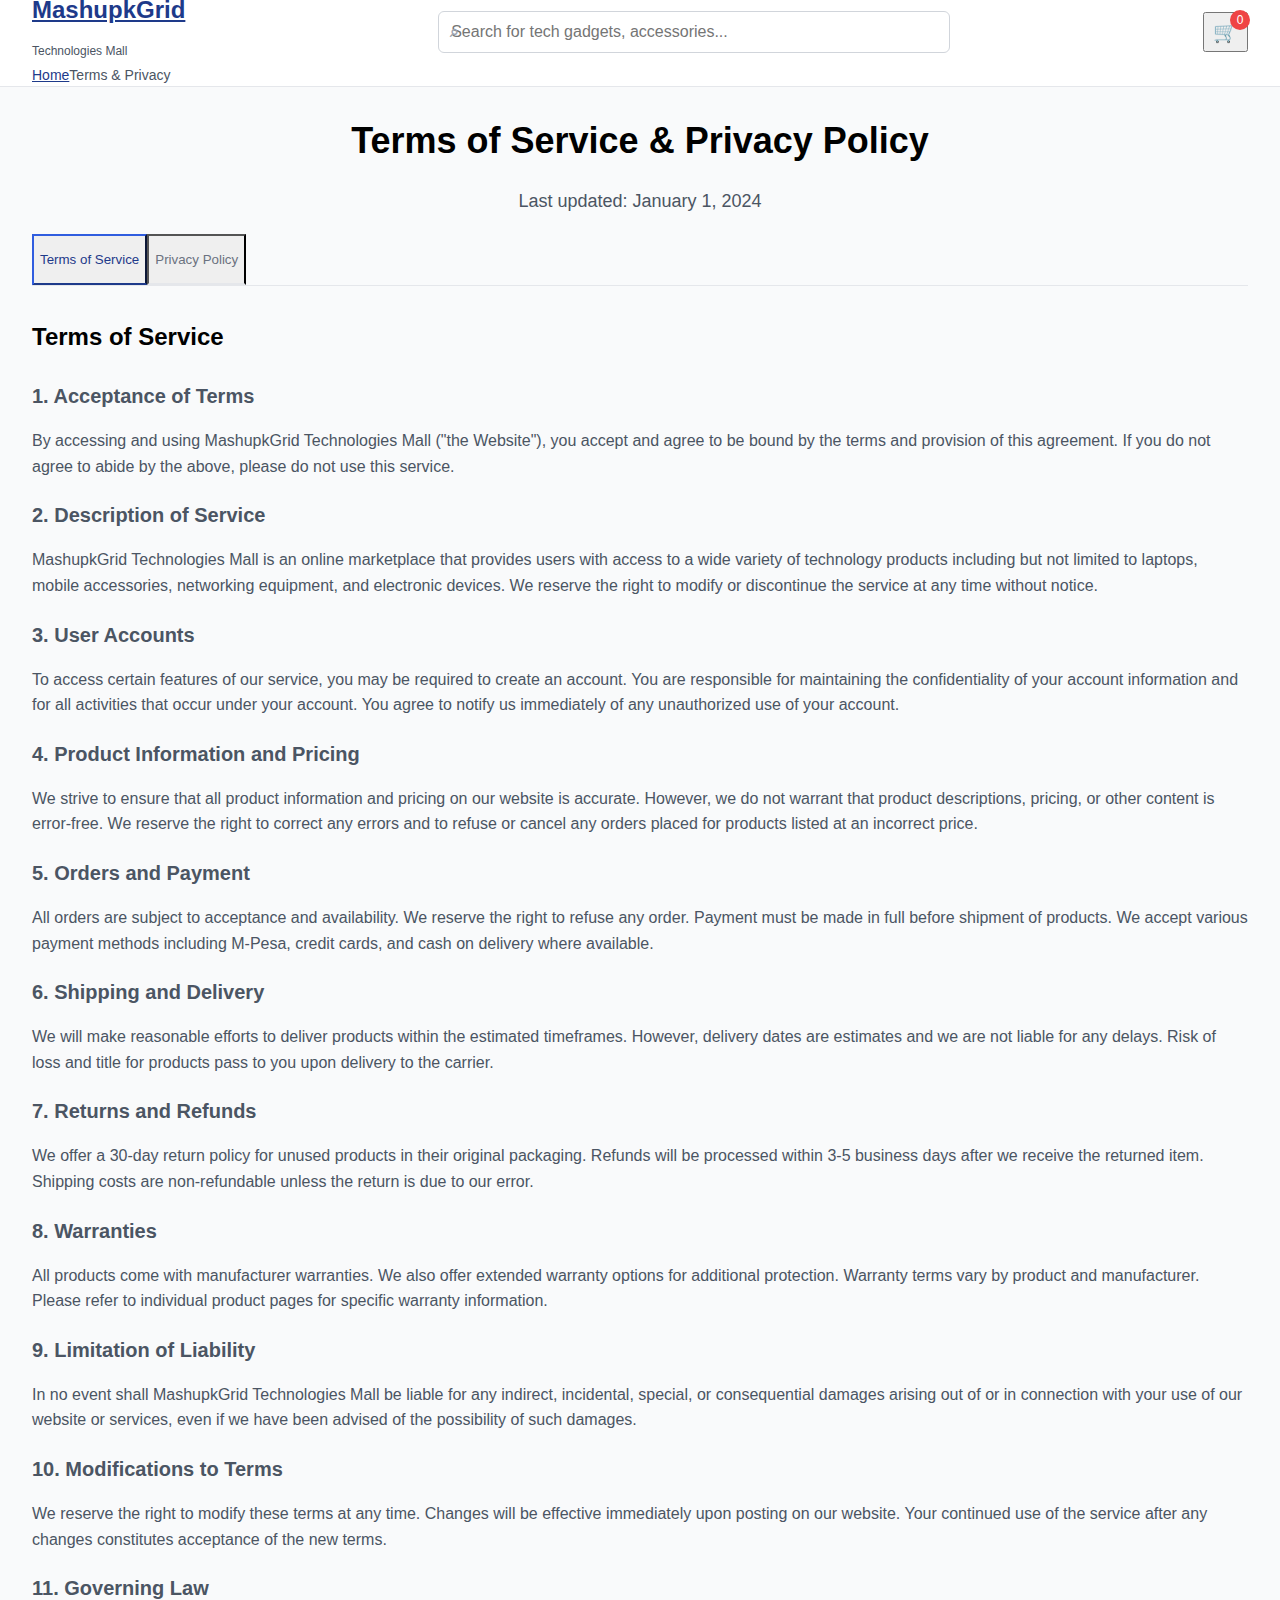
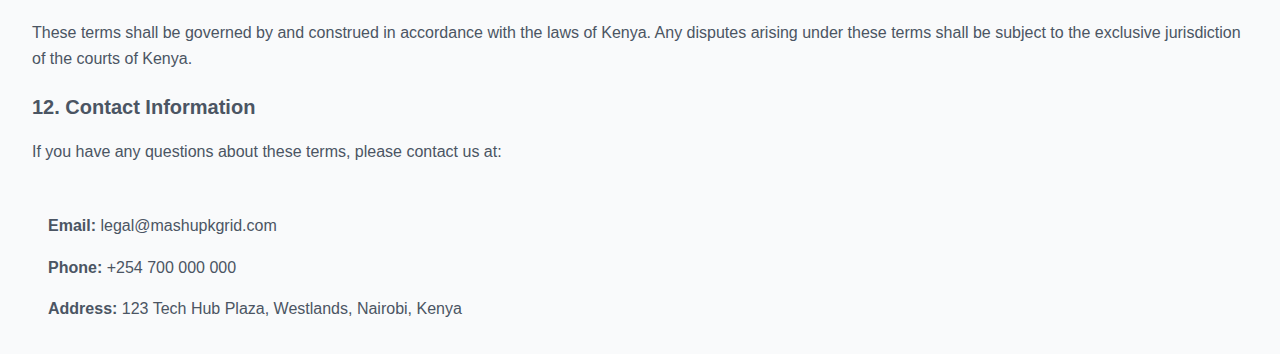
<file: terms.html>
<!DOCTYPE html>
<html lang="en">
<head>
    <meta charset="UTF-8">
    <meta name="viewport" content="width=device-width, initial-scale=1.0">
    <title>Terms & Privacy - MashupkGrid Technologies Mall</title>
    <link rel="stylesheet" href="css/tailwind-custom.css">
    <link rel="stylesheet" href="css/custom-config.css">
    <link rel="stylesheet" href="css/fontawesome.css">
</head>
<body class="bg-gray-50">
    <!-- Navigation Header -->
    <nav class="bg-white shadow-lg">
        <div class="max-w-7xl mx-auto px-4 sm:px-6 lg:px-8">
            <div class="flex justify-between h-16">
                <div class="flex items-center">
                    <!-- Logo -->
                    <div class="flex-shrink-0">
                        <a href="index.html" class="text-2xl font-bold text-primary">MashupkGrid</a>
                        <p class="text-xs text-gray-600">Technologies Mall</p>
                    </div>
                </div>
                
                <!-- Search Bar -->
                <div class="hidden md:flex items-center flex-1 max-w-lg mx-8">
                    <div class="relative w-full">
                        <input type="text" id="search-input" placeholder="Search for tech gadgets, accessories..." 
                               class="w-full px-4 py-2 pl-10 pr-4 border border-gray-300 rounded-lg focus:outline-none focus:ring-2 focus:ring-primary">
                        <i class="fas fa-search absolute left-3 top-1/2 transform -translate-y-1/2 text-gray-400"></i>
                    </div>
                </div>
                
                <!-- Cart -->
                <div class="flex items-center space-x-4">
                    <button id="cart-btn" class="relative p-2 text-gray-600 hover:text-primary">
                        <i class="fas fa-shopping-cart text-xl"></i>
                        <span id="cart-count" class="absolute -top-1 -right-1 bg-red-500 text-white text-xs rounded-full h-5 w-5 flex items-center justify-center">0</span>
                    </button>
                </div>
            </div>
        </div>
    </nav>

    <!-- Breadcrumb -->
    <nav class="bg-white border-b border-gray-200 py-3">
        <div class="max-w-7xl mx-auto px-4 sm:px-6 lg:px-8">
            <div class="flex items-center space-x-2 text-sm">
                <a href="index.html" class="text-primary hover:text-blue-700">Home</a>
                <i class="fas fa-chevron-right text-gray-400"></i>
                <span class="text-gray-600">Terms & Privacy</span>
            </div>
        </div>
    </nav>

    <!-- Terms & Privacy Content -->
    <div class="max-w-4xl mx-auto px-4 sm:px-6 lg:px-8 py-12">
        <!-- Header -->
        <div class="text-center mb-12">
            <h1 class="text-4xl font-bold text-gray-900 mb-4">Terms of Service & Privacy Policy</h1>
            <p class="text-lg text-gray-600">
                Last updated: January 1, 2024
            </p>
        </div>

        <!-- Navigation Tabs -->
        <div class="border-b border-gray-200 mb-8">
            <nav class="-mb-px flex space-x-8">
                <button id="terms-tab" class="py-4 px-1 border-b-2 border-primary text-primary font-medium">
                    Terms of Service
                </button>
                <button id="privacy-tab" class="py-4 px-1 border-b-2 border-transparent text-gray-500 hover:text-gray-700">
                    Privacy Policy
                </button>
            </nav>
        </div>

        <!-- Terms of Service Content -->
        <div id="terms-content" class="prose max-w-none">
            <h2 class="text-2xl font-bold text-gray-900 mb-6">Terms of Service</h2>
            
            <div class="space-y-8 text-gray-600 leading-relaxed">
                <section>
                    <h3 class="text-xl font-semibold text-gray-900 mb-4">1. Acceptance of Terms</h3>
                    <p>
                        By accessing and using MashupkGrid Technologies Mall ("the Website"), you accept and agree to be bound by the terms and provision of this agreement. If you do not agree to abide by the above, please do not use this service.
                    </p>
                </section>

                <section>
                    <h3 class="text-xl font-semibold text-gray-900 mb-4">2. Description of Service</h3>
                    <p>
                        MashupkGrid Technologies Mall is an online marketplace that provides users with access to a wide variety of technology products including but not limited to laptops, mobile accessories, networking equipment, and electronic devices. We reserve the right to modify or discontinue the service at any time without notice.
                    </p>
                </section>

                <section>
                    <h3 class="text-xl font-semibold text-gray-900 mb-4">3. User Accounts</h3>
                    <p>
                        To access certain features of our service, you may be required to create an account. You are responsible for maintaining the confidentiality of your account information and for all activities that occur under your account. You agree to notify us immediately of any unauthorized use of your account.
                    </p>
                </section>

                <section>
                    <h3 class="text-xl font-semibold text-gray-900 mb-4">4. Product Information and Pricing</h3>
                    <p>
                        We strive to ensure that all product information and pricing on our website is accurate. However, we do not warrant that product descriptions, pricing, or other content is error-free. We reserve the right to correct any errors and to refuse or cancel any orders placed for products listed at an incorrect price.
                    </p>
                </section>

                <section>
                    <h3 class="text-xl font-semibold text-gray-900 mb-4">5. Orders and Payment</h3>
                    <p>
                        All orders are subject to acceptance and availability. We reserve the right to refuse any order. Payment must be made in full before shipment of products. We accept various payment methods including M-Pesa, credit cards, and cash on delivery where available.
                    </p>
                </section>

                <section>
                    <h3 class="text-xl font-semibold text-gray-900 mb-4">6. Shipping and Delivery</h3>
                    <p>
                        We will make reasonable efforts to deliver products within the estimated timeframes. However, delivery dates are estimates and we are not liable for any delays. Risk of loss and title for products pass to you upon delivery to the carrier.
                    </p>
                </section>

                <section>
                    <h3 class="text-xl font-semibold text-gray-900 mb-4">7. Returns and Refunds</h3>
                    <p>
                        We offer a 30-day return policy for unused products in their original packaging. Refunds will be processed within 3-5 business days after we receive the returned item. Shipping costs are non-refundable unless the return is due to our error.
                    </p>
                </section>

                <section>
                    <h3 class="text-xl font-semibold text-gray-900 mb-4">8. Warranties</h3>
                    <p>
                        All products come with manufacturer warranties. We also offer extended warranty options for additional protection. Warranty terms vary by product and manufacturer. Please refer to individual product pages for specific warranty information.
                    </p>
                </section>

                <section>
                    <h3 class="text-xl font-semibold text-gray-900 mb-4">9. Limitation of Liability</h3>
                    <p>
                        In no event shall MashupkGrid Technologies Mall be liable for any indirect, incidental, special, or consequential damages arising out of or in connection with your use of our website or services, even if we have been advised of the possibility of such damages.
                    </p>
                </section>

                <section>
                    <h3 class="text-xl font-semibold text-gray-900 mb-4">10. Modifications to Terms</h3>
                    <p>
                        We reserve the right to modify these terms at any time. Changes will be effective immediately upon posting on our website. Your continued use of the service after any changes constitutes acceptance of the new terms.
                    </p>
                </section>

                <section>
                    <h3 class="text-xl font-semibold text-gray-900 mb-4">11. Governing Law</h3>
                    <p>
                        These terms shall be governed by and construed in accordance with the laws of Kenya. Any disputes arising under these terms shall be subject to the exclusive jurisdiction of the courts of Kenya.
                    </p>
                </section>

                <section>
                    <h3 class="text-xl font-semibold text-gray-900 mb-4">12. Contact Information</h3>
                    <p>
                        If you have any questions about these terms, please contact us at:
                    </p>
                    <div class="bg-gray-50 p-4 rounded-lg mt-4">
                        <p><strong>Email:</strong> legal@mashupkgrid.com</p>
                        <p><strong>Phone:</strong> +254 700 000 000</p>
                        <p><strong>Address:</strong> 123 Tech Hub Plaza, Westlands, Nairobi, Kenya</p>
                    </div>
                </section>
            </div>
        </div>

        <!-- Privacy Policy Content -->
        <div id="privacy-content" class="prose max-w-none hidden">
            <h2 class="text-2xl font-bold text-gray-900 mb-6">Privacy Policy</h2>
            
            <div class="space-y-8 text-gray-600 leading-relaxed">
                <section>
                    <h3 class="text-xl font-semibold text-gray-900 mb-4">1. Information We Collect</h3>
                    <p>
                        We collect information you provide directly to us, such as when you create an account, make a purchase, or contact us for support. This may include your name, email address, phone number, shipping address, and payment information.
                    </p>
                    <p class="mt-4">
                        We also automatically collect certain information about your device and usage of our website, including IP address, browser type, operating system, and pages visited.
                    </p>
                </section>

                <section>
                    <h3 class="text-xl font-semibold text-gray-900 mb-4">2. How We Use Your Information</h3>
                    <p>We use the information we collect to:</p>
                    <ul class="list-disc list-inside mt-4 space-y-2">
                        <li>Process and fulfill your orders</li>
                        <li>Communicate with you about your orders and account</li>
                        <li>Provide customer support</li>
                        <li>Send you marketing communications (with your consent)</li>
                        <li>Improve our website and services</li>
                        <li>Comply with legal obligations</li>
                    </ul>
                </section>

                <section>
                    <h3 class="text-xl font-semibold text-gray-900 mb-4">3. Information Sharing</h3>
                    <p>
                        We do not sell, trade, or otherwise transfer your personal information to third parties without your consent, except as described in this policy. We may share your information with:
                    </p>
                    <ul class="list-disc list-inside mt-4 space-y-2">
                        <li>Service providers who assist us in operating our website and conducting business</li>
                        <li>Shipping and logistics partners for order fulfillment</li>
                        <li>Payment processors for transaction processing</li>
                        <li>Law enforcement or government agencies when required by law</li>
                    </ul>
                </section>

                <section>
                    <h3 class="text-xl font-semibold text-gray-900 mb-4">4. Data Security</h3>
                    <p>
                        We implement appropriate security measures to protect your personal information against unauthorized access, alteration, disclosure, or destruction. This includes SSL encryption for data transmission and secure storage of payment information.
                    </p>
                </section>

                <section>
                    <h3 class="text-xl font-semibold text-gray-900 mb-4">5. Cookies and Tracking</h3>
                    <p>
                        We use cookies and similar tracking technologies to enhance your browsing experience, analyze website traffic, and personalize content. You can control cookie settings through your browser preferences.
                    </p>
                </section>

                <section>
                    <h3 class="text-xl font-semibold text-gray-900 mb-4">6. Data Retention</h3>
                    <p>
                        We retain your personal information for as long as necessary to provide our services and fulfill the purposes outlined in this policy, unless a longer retention period is required by law.
                    </p>
                </section>

                <section>
                    <h3 class="text-xl font-semibold text-gray-900 mb-4">7. Your Rights</h3>
                    <p>You have the right to:</p>
                    <ul class="list-disc list-inside mt-4 space-y-2">
                        <li>Access and update your personal information</li>
                        <li>Request deletion of your personal information</li>
                        <li>Opt-out of marketing communications</li>
                        <li>Request a copy of your personal information</li>
                        <li>Lodge a complaint with the relevant data protection authority</li>
                    </ul>
                </section>

                <section>
                    <h3 class="text-xl font-semibold text-gray-900 mb-4">8. Third-Party Links</h3>
                    <p>
                        Our website may contain links to third-party websites. We are not responsible for the privacy practices or content of these external sites. We encourage you to review the privacy policies of any third-party sites you visit.
                    </p>
                </section>

                <section>
                    <h3 class="text-xl font-semibold text-gray-900 mb-4">9. Children's Privacy</h3>
                    <p>
                        Our services are not intended for children under 13 years of age. We do not knowingly collect personal information from children under 13. If you believe we have collected information from a child under 13, please contact us immediately.
                    </p>
                </section>

                <section>
                    <h3 class="text-xl font-semibold text-gray-900 mb-4">10. International Transfers</h3>
                    <p>
                        Your information may be transferred to and processed in countries other than Kenya. We ensure appropriate safeguards are in place to protect your information in accordance with this privacy policy.
                    </p>
                </section>

                <section>
                    <h3 class="text-xl font-semibold text-gray-900 mb-4">11. Updates to This Policy</h3>
                    <p>
                        We may update this privacy policy from time to time. We will notify you of any material changes by posting the new policy on our website and updating the "Last updated" date.
                    </p>
                </section>

                <section>
                    <h3 class="text-xl font-semibold text-gray-900 mb-4">12. Contact Us</h3>
                    <p>
                        If you have any questions about this privacy policy or our data practices, please contact us at:
                    </p>
                    <div class="bg-gray-50 p-4 rounded-lg mt-4">
                        <p><strong>Email:</strong> privacy@mashupkgrid.com</p>
                        <p><strong>Phone:</strong> +254 700 000 000</p>
                        <p><strong>Address:</strong> 123 Tech Hub Plaza, Westlands, Nairobi, Kenya</p>
                    </div>
                </section>
            </div>
        </div>
    </div>

    <!-- Shopping Cart Sidebar -->
    <div id="cart-sidebar" class="fixed inset-y-0 right-0 w-96 bg-white shadow-2xl transform translate-x-full transition-transform duration-300 z-50">
        <div class="p-6">
            <div class="flex justify-between items-center mb-6">
                <h3 class="text-xl font-bold">Shopping Cart</h3>
                <button id="close-cart" class="text-gray-500 hover:text-gray-700">
                    <i class="fas fa-times text-xl"></i>
                </button>
            </div>
            <div id="cart-items" class="space-y-4">
                <!-- Cart items will be populated by JavaScript -->
            </div>
            <div class="border-t pt-4 mt-6">
                <div class="flex justify-between text-xl font-bold mb-4">
                    <span>Total: </span>
                    <span id="cart-total">KSh 0.00</span>
                </div>
                <button id="checkout-btn" class="w-full bg-primary text-white py-3 rounded-lg font-semibold hover:bg-blue-700">
                    Proceed to Checkout
                </button>
            </div>
        </div>
    </div>

    <!-- Cart Overlay -->
    <div id="cart-overlay" class="fixed inset-0 bg-black bg-opacity-50 hidden z-40"></div>

    <script src="js/main.js"></script>
    <link rel="stylesheet" href="css/custom-config.css">
</body>
</html>
</file>
<file: css/custom-config.css>
/* Custom TailwindCSS configuration styles */

/* Custom color definitions */
:root {
  --primary: #1E3A8A;
  --secondary: #3B82F6;
}

/* Override any existing primary/secondary color classes */
.bg-primary { background-color: var(--primary) !important; }
.text-primary { color: var(--primary) !important; }
.border-primary { border-color: var(--primary) !important; }
.bg-secondary { background-color: var(--secondary) !important; }
.text-secondary { color: var(--secondary) !important; }
.border-secondary { border-color: var(--secondary) !important; }

/* Focus ring for primary color */
.focus\:ring-primary:focus {
  box-shadow: 0 0 0 3px rgba(30, 58, 138, 0.5) !important;
}

/* Hover states for primary color */
.hover\:bg-primary:hover {
  background-color: #1e40af !important;
}

.hover\:text-primary:hover {
  color: var(--primary) !important;
}
</file>
